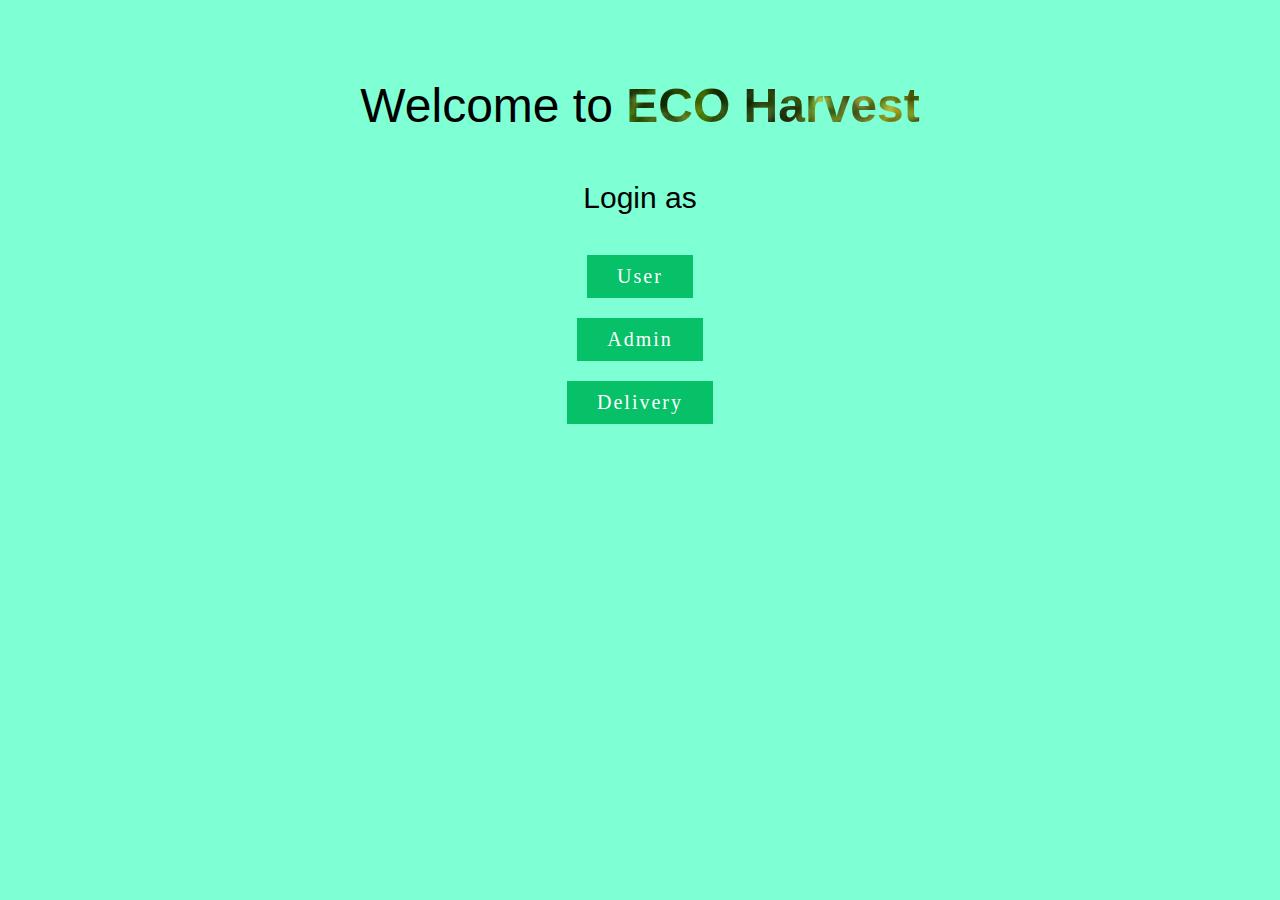
<file: index.html>
<!DOCTYPE html>
<html lang="en">
<head>
    <meta charset="UTF-8">
    <meta http-equiv="X-UA-Compatible" content="IE=edge">
    <meta name="viewport" content="width=device-width, initial-scale=1.0">
    <title>Welcome</title>
    
    <!--  --><!-- <link rel="stylesheet" href="home.css"> -->
</head>
<style>


    *{
        background-color: aquamarine
    }
@import url('https://fonts.googleapis.com/css2?family=Poppins:ital,wght@0,200;0,300;0,500;0,700;0,800;1,400;1,600&display=swap');
    


    .logo{
        padding-top: 30px;
        font-size: 35px;
        text-align: center;
        font-family: 'Poppins', sans-serif;

    }
    .para{
        text-align: center;
        font-size: 30px;
        font-family: 'Poppins', sans-serif;

    }
    a{
        /* text-align: center; */
        display: inline-block;
  /* font-size: 1em; */
  font-size: 20px;
  background:#06C167;
  padding: 10px 30px;
  /* text-transform: uppercase; */
  text-decoration: none;
  font-weight: 500;
  margin:10px auto 10px auto;
  color: #fff;
  letter-spacing: 2px;
  transition: 0.2s;
    }
    a:hover {
     letter-spacing: 6px;
    }
    .log{
        /* width: 50%; */
        margin: auto;
        display:grid;
        align-items: center;
        
    
        /* border: 1px solid black; */
        /* align-items: center; */
        
    }
    .add{
        margin: auto;
        display:inline-block;
        align-items:center;
        padding-left: 540px;
    }
    #delivery{

    }
    /* .log img{
        margin: auto;
        width: auto;
        height: auto;
    } */



<!-- <style>
    *{
        background-image: -moz-linear-gradient();
        background-color: aquamarine
        
    }
@import url('https://fonts.googleapis.com/css2?family=Poppins:ital,wght@0,200;0,300;0,500;0,700;0,800;1,400;1,600&display=swap');
    


    .logo{
        padding-top: 30px;
        font-size: 35px;
        text-align: center;
        font-family: 'Poppins', sans-serif;

    }
    .para{
        text-align: center;
        font-size: 30px;
        font-family: 'Poppins', sans-serif;

    }
    a{
        /* text-align: center; */
        display: inline-block;
  /* font-size: 1em; */
  font-size: 20px;
  background:#06C167;
  padding: 10px 30px;
  /* text-transform: uppercase; */
  text-decoration: none;
  font-weight: 500;
  margin:10px auto 10px auto;
  color: #fff;
  letter-spacing: 2px;
  transition: 0.2s;
    }
    a:hover {
     letter-spacing: 6px;
    }
    .log{
        /* width: 50%; */
        margin: auto;
        display:grid;
        align-items: center;
        
    
        /* border: 1px solid black; */
        /* align-items: center; */
        
    }
    .add{
        margin: auto;
        display:inline-block;
        align-items:center;
        padding-left: 540px;
    }
    #delivery{

    }
    /* .log img{
        margin: auto;
        width: auto;
        height: auto;
    } */ -->

@media only screen and (max-width: 768px) {
    .logo{
        font-size: 30px;
        padding:50px 50px 20px 50px;
    }
    .para{
        font-size: 20px;
    }
    a{
        font-size: 18px;
    }
    .add{
        margin: auto;
        display:inline-block;
        align-items:center;
        padding-left: 30px;
    }

}
.logos {
    font-size: 3rem;
    font-weight: 800;
    background-size: 100%;
    background-image: url("images/chickenwrap.jpg");
   -webkit-background-clip:text;
   color: hsla(0, 0%, 0%, 0);
}
.logo{
    font-size: 3rem;
}
</style>
<body>
    <p class="logo"> Welcome to <b class="logos">ECO Harvest</b></p>
    <p class="para"> Login as</p>
<div class="log">
    <!-- <img src="userlog.jpg" alt=""> -->
    <a href="home.html">User </a>
    <a href="admin.html">Admin</a>
    <a href="delivery.html">Delivery</a>
   
    <i class="fa-solid fa-moped"></i>
 
   
   
  
</div>

<div class="add">
 
</div>


    
</body>
</html>
</file>
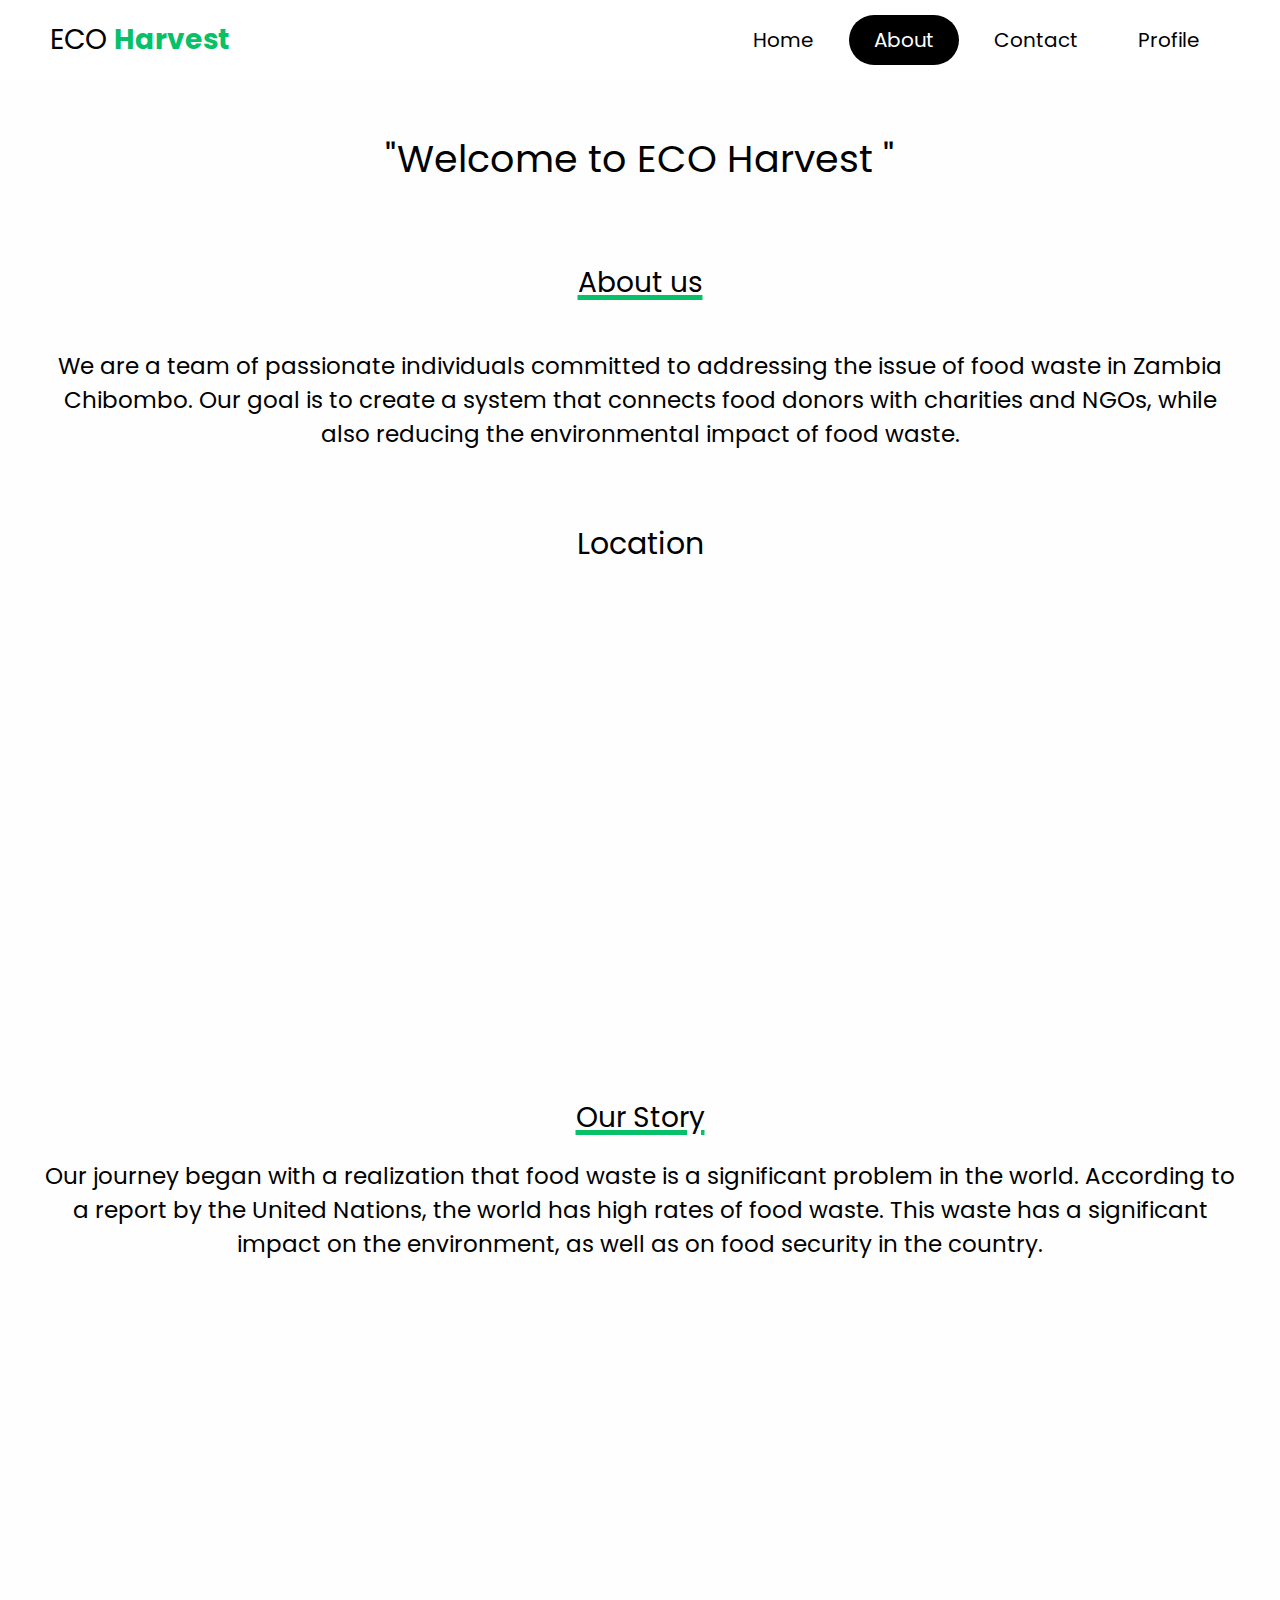
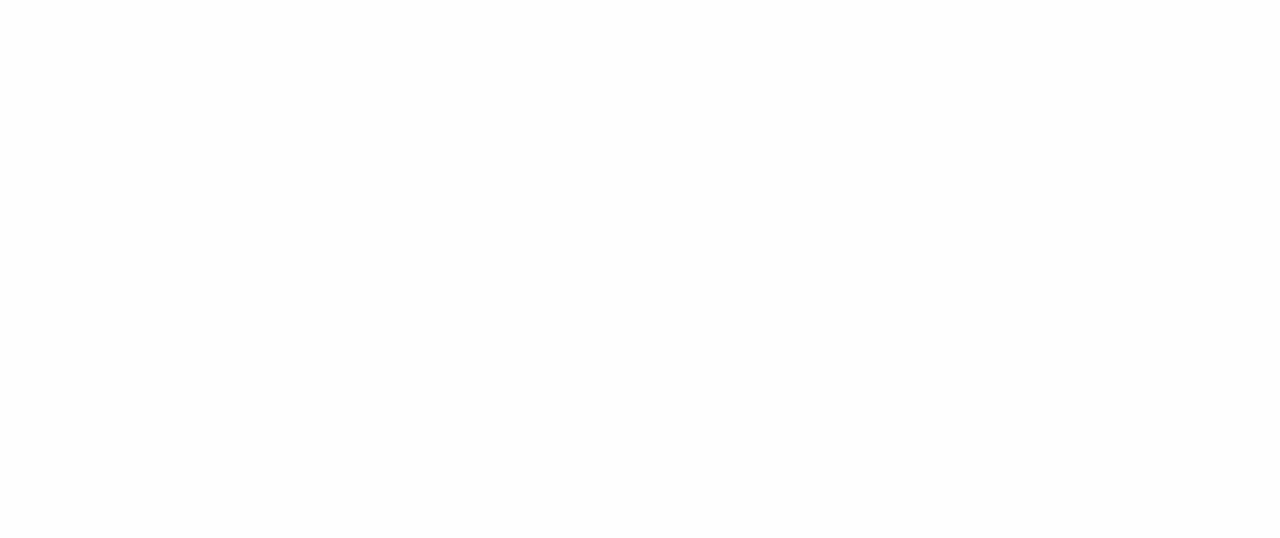
<file: about.html>
<!DOCTYPE html>
<html lang="en">
<head>
    <meta charset="UTF-8">
    <meta http-equiv="X-UA-Compatible" content="IE=edge">
    <meta name="viewport" content="width=device-width, initial-scale=1.0">
    <title>About</title>
    <link rel="stylesheet" href="home.css">
</head>
<body>
    <header>
        <div class="logo">ECO <b style="color: #06C167;">Harvest</b></div>
        <div class="hamburger">
            <div class="line"></div>
            <div class="line"></div>
            <div class="line"></div>
        </div>
        <nav class="nav-bar">
            <ul>
                <li><a href="home.html" >Home</a></li>
                <li><a href="#about" class="active" >About</a></li>
                <li><a href="contact.html" >Contact</a></li>
                <li><a href="profile.php" >Profile</a></li>
            </ul>
        </nav>
    </header>
    <script>
        hamburger=document.querySelector(".hamburger");
        hamburger.onclick =function(){
            navBar=document.querySelector(".nav-bar");
            navBar.classList.toggle("active");
        }
    </script>
    <style>
       
        
        .coverc{
          width: 100%;
          height: 400px;
          background:url('img/about3.jpg')no-repeat;
    background-size: cover;
    display: grid;
    place-items:center;
    padding-top: 8rem;
 
        } 
        .title{
          font-size: 38px;
          text-align: center;
          align-items: center; 
        }
       
        .para p{
            font-size: 23px;
            margin-left: 20px;
            margin-right: 20px;
        }
          @media (max-width: 767px) {
            .para p{
               font-size: 16px;
               /* margin-left: 10px; */
              }
            #pptslide{
                height: 200px;
                width: 300px;

            }
            #map{
              height: 200px;
                width: 300px;


            }
            #overview{
              height: 200px;
                width: 300px;
            }
            
        .title{
          font-size: 28px;
          margin: 10px;
          text-align: center;
          align-items: center; 
        }
       

          }
     
    </style>
    <br>
    <br>
    <!-- <section class="coverc">
        
    
    </section> -->
    <p class="title">"Welcome to <u> ECO Harvest</u> "</p>
    <br>
    <br>
    <br>
        <p class="heading">About us</p>
        <!-- <p  style=" font-size:30px ; text-align: center;" > ABOUT <span>US</span> </p> -->
      
         <br>
      <div class="para">
         
        <p>We are a team of passionate individuals committed to addressing the issue of food waste in Zambia Chibombo. Our goal is to create a system that connects food donors with charities and NGOs, while also reducing the environmental impact of food waste.</p>
      </div>
      <br>
 
      
    
      <br>
      


<div class="map"  style="  text-align: center; padding-bottom: 50px;" >
<p  style=" font-size:30px ;" > Location  </p>
<iframe src="https://www.google.com/maps/embed?pb=!1m18!1m12!1m3!1d3930.2518547826976!2d78.14534951744383!3d9.912970000000008!2m3!1f0!2f0!3f0!3m2!1i1024!2i768!4f13.1!3m3!1m2!1s0x3b00c5077610d357%3A0x69066b558478379a!2sThiagarajar%20College!5e0!3m2!1sen!2sin!4v1677633156837!5m2!1sen!2sin" width="777" height="473" style="border:0;" allowfullscreen="" loading="lazy" referrerpolicy="no-referrer-when-downgrade" id="map"></iframe>
     </div>


     <p class="heading"> Our Story</p>
     <div class="para">
       <p>Our journey began with a realization that food waste is a significant problem in the world. According to a report by the United Nations, the world has high rates of food waste. This waste has a significant impact on the environment, as well as on food security in the country.</p>
     </div> 
      <div class="overview"  style="  text-align: center; padding-bottom: 50px;" >
      <iframe frameborder="no" border="0" marginwidth="0" marginheight="0" width=1400 height=800 src="https://edrawcloudpublicus.s3.amazonaws.com/viewer/self/3094230/share/2023-3-2/1677763924/main.svg" id="overview"></iframe>
     </div> 
</body>
</html>
</file>
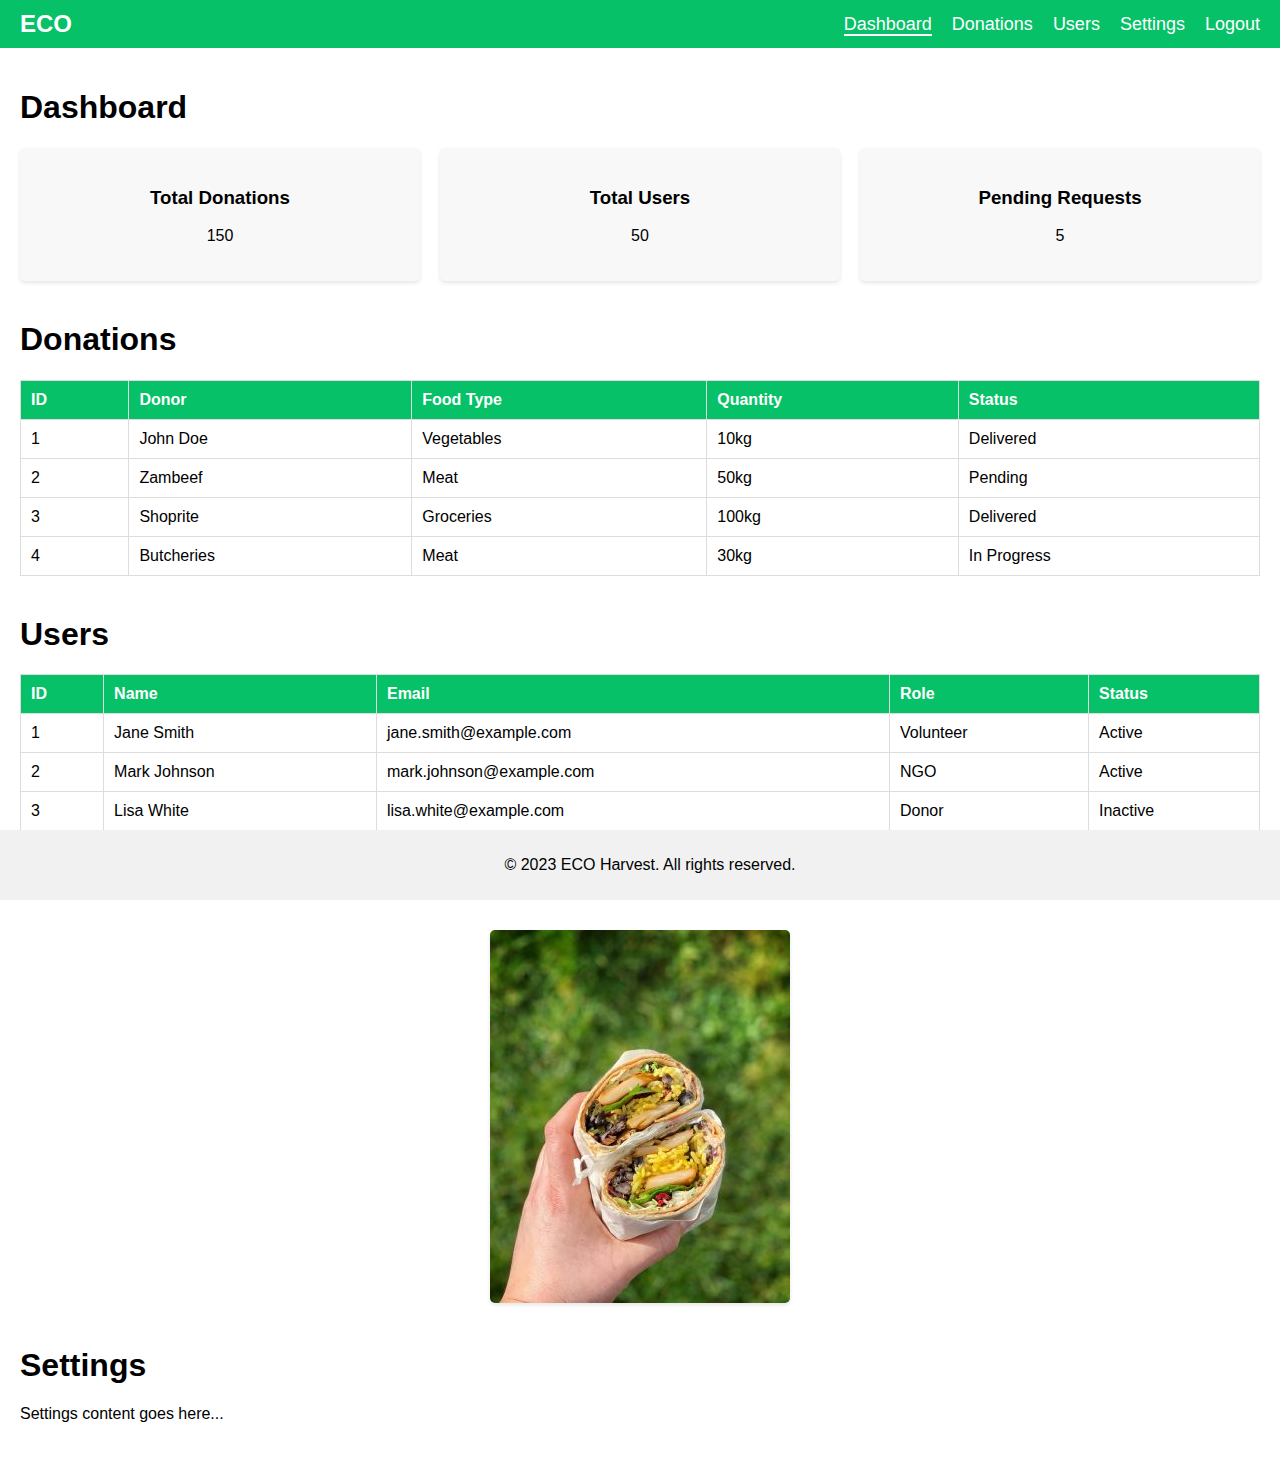
<file: admin.html>
<!DOCTYPE html>
<html lang="en">
<head>
    <meta charset="UTF-8">
    <meta http-equiv="X-UA-Compatible" content="IE=edge">
    <meta name="viewport" content="width=device-width, initial-scale=1.0">
    <title>Admin Dashboard - Food Donate</title>
    <link rel="stylesheet" href="https://cdnjs.cloudflare.com/ajax/libs/font-awesome/4.7.0/css/font-awesome.min.css">
    <style>
        body {
            font-family: Arial, sans-serif;
            margin: 0;
            padding: 0;
        }

        header {
            display: flex;
            justify-content: space-between;
            align-items: center;
            padding: 10px 20px;
            background-color: #06C167;
            color: white;
        }

        .logo {
            font-size: 24px;
            font-weight: bold;
        }

        .nav-bar ul {
            list-style: none;
            margin: 0;
            padding: 0;
            display: flex;
        }

        .nav-bar ul li {
            margin-left: 20px;
        }

        .nav-bar ul li a {
            color: white;
            text-decoration: none;
            font-size: 18px;
        }

        .nav-bar ul li a.active {
            border-bottom: 2px solid white;
        }

        main {
            padding: 20px;
        }

        .section {
            margin-bottom: 40px;
        }

        .cards {
            display: flex;
            gap: 20px;
        }

        .card {
            background-color: #f8f8f8;
            padding: 20px;
            border-radius: 5px;
            box-shadow: 0 2px 4px rgba(0,0,0,0.1);
            flex: 1;
            text-align: center;
        }

        table {
            width: 100%;
            border-collapse: collapse;
            margin-top: 20px;
        }

        table, th, td {
            border: 1px solid #ddd;
        }

        th, td {
            padding: 10px;
            text-align: left;
        }

        th {
            background-color: #06C167;
            color: white;
        }

        .featured-donations {
            text-align: center;
        }

        .featured-donations img {
            width: 100%;
            max-width: 300px;
            border-radius: 5px;
            box-shadow: 0 2px 4px rgba(0,0,0,0.1);
        }

        .footer {
            background-color: #f1f1f1;
            text-align: center;
            padding: 10px;
            position: fixed;
            bottom: 0;
            width: 100%;
        }
    </style>
</head>
<body>
    <header>
        <div class="logo">ECO <b style="color: #06C167;">Harvest</b></div>
        <nav class="nav-bar">
            <ul>
                <li><a href="#dashboard" class="active">Dashboard</a></li>
                <li><a href="#donations">Donations</a></li>
                <li><a href="#users">Users</a></li>
                <li><a href="#settings">Settings</a></li>
                <li><a href="#logout">Logout</a></li>
            </ul>
        </nav>
    </header>
    
    <main>
        <section id="dashboard" class="section">
            <h1>Dashboard</h1>
            <div class="cards">
                <div class="card">
                    <h3>Total Donations</h3>
                    <p>150</p>
                </div>
                <div class="card">
                    <h3>Total Users</h3>
                    <p>50</p>
                </div>
                <div class="card">
                    <h3>Pending Requests</h3>
                    <p>5</p>
                </div>
            </div>
        </section>

        <section id="donations" class="section">
            <h1>Donations</h1>
            <table>
                <thead>
                    <tr>
                        <th>ID</th>
                        <th>Donor</th>
                        <th>Food Type</th>
                        <th>Quantity</th>
                        <th>Status</th>
                    </tr>
                </thead>
                <tbody>
                    <tr>
                        <td>1</td>
                        <td>John Doe</td>
                        <td>Vegetables</td>
                        <td>10kg</td>
                        <td>Delivered</td>
                    </tr>
                    <tr>
                        <td>2</td>
                        <td>Zambeef</td>
                        <td>Meat</td>
                        <td>50kg</td>
                        <td>Pending</td>
                    </tr>
                    <tr>
                        <td>3</td>
                        <td>Shoprite</td>
                        <td>Groceries</td>
                        <td>100kg</td>
                        <td>Delivered</td>
                    </tr>
                    <tr>
                        <td>4</td>
                        <td>Butcheries</td>
                        <td>Meat</td>
                        <td>30kg</td>
                        <td>In Progress</td>
                    </tr>
                </tbody>
            </table>
        </section>

        <section id="users" class="section">
            <h1>Users</h1>
            <table>
                <thead>
                    <tr>
                        <th>ID</th>
                        <th>Name</th>
                        <th>Email</th>
                        <th>Role</th>
                        <th>Status</th>
                    </tr>
                </thead>
                <tbody>
                    <tr>
                        <td>1</td>
                        <td>Jane Smith</td>
                        <td>jane.smith@example.com</td>
                        <td>Volunteer</td>
                        <td>Active</td>
                    </tr>
                    <tr>
                        <td>2</td>
                        <td>Mark Johnson</td>
                        <td>mark.johnson@example.com</td>
                        <td>NGO</td>
                        <td>Active</td>
                    </tr>
                    <tr>
                        <td>3</td>
                        <td>Lisa White</td>
                        <td>lisa.white@example.com</td>
                        <td>Donor</td>
                        <td>Inactive</td>
                    </tr>
                </tbody>
            </table>
        </section>

        <section id="featured-donations" class="section">
            <h1>Featured Donations</h1>
            <div class="featured-donations">
                <img src="images/chickenwrap.jpg" alt="Featured Donation">
            </div>
        </section>

        <section id="settings" class="section">
            <h1>Settings</h1>
            <p>Settings content goes here...</p>
        </section>
    </main>

    <footer class="footer">
        <p>&copy; 2023 ECO Harvest. All rights reserved.</p>
    </footer>
</body>
</html>
</file>
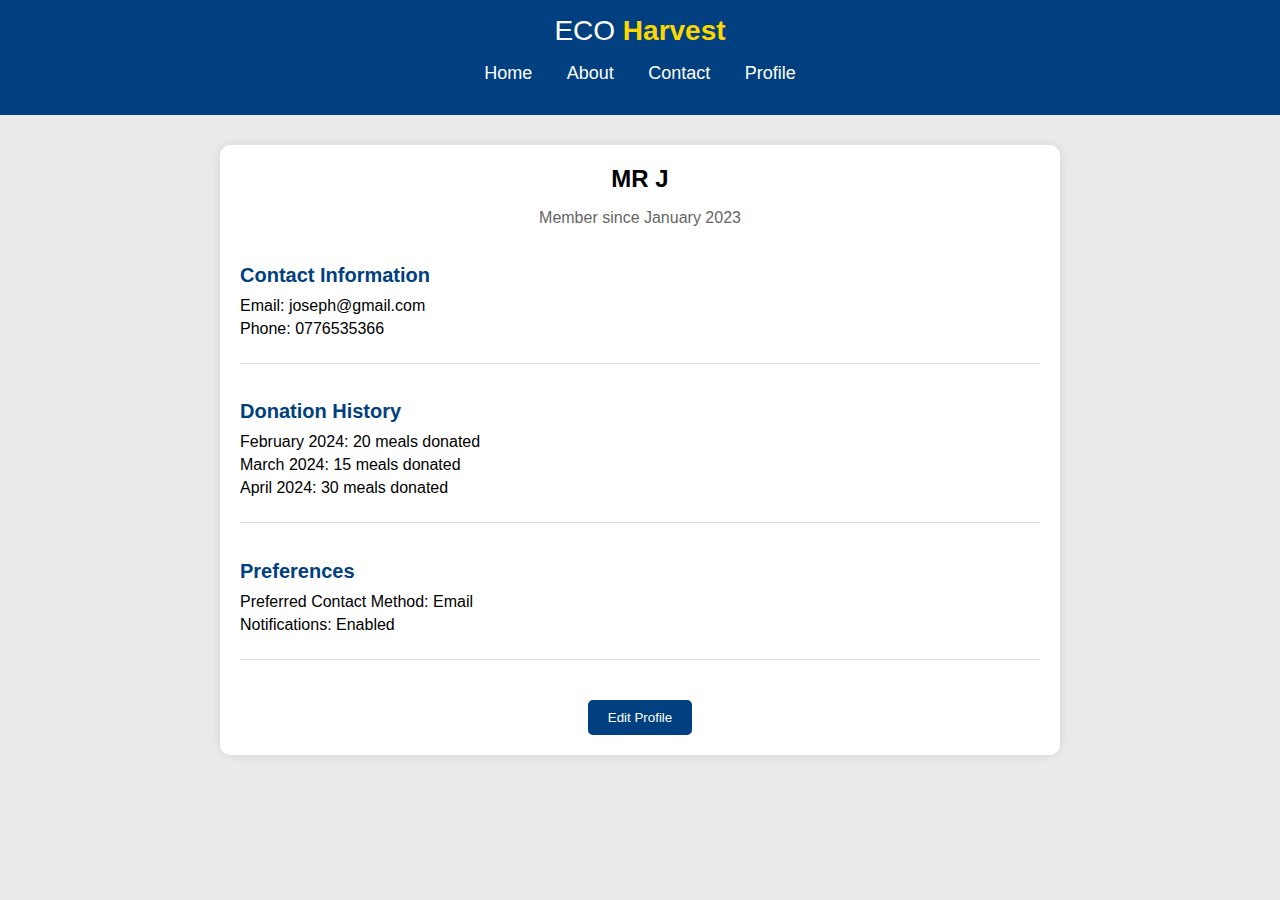
<file: profile.html>
<!DOCTYPE html>
<html lang="en">
<head>
    <meta charset="UTF-8">
    <meta http-equiv="X-UA-Compatible" content="IE=edge">
    <meta name="viewport" content="width=device-width, initial-scale=1.0">
    <title>User Profile - ECO Harvest</title>
    <style>
        body {
            font-family: 'Helvetica', sans-serif;
            margin: 0;
            padding: 0;
            box-sizing: border-box;
            background-color: #eaeaea;
        }
        header {
            background: #004080;
            color: white;
            padding: 15px;
            text-align: center;
        }
        .logo {
            font-size: 28px;
        }
        .nav-bar ul {
            list-style: none;
            padding: 0;
        }
        .nav-bar ul li {
            display: inline;
            margin: 0 15px;
        }
        .nav-bar ul li a {
            color: white;
            text-decoration: none;
            font-size: 18px;
        }
        .profile-container {
            max-width: 800px;
            margin: 30px auto;
            background: white;
            padding: 20px;
            border-radius: 10px;
            box-shadow: 0 0 10px rgba(0,0,0,0.1);
        }
        .profile-header {
            text-align: center;
            margin-bottom: 20px;
        }
        .profile-header h1 {
            margin: 0;
            font-size: 24px;
        }
        .profile-header p {
            color: #666;
        }
        .profile-content {
            display: flex;
            flex-direction: column;
            gap: 20px;
        }
        .profile-section {
            border-bottom: 1px solid #ddd;
            padding-bottom: 20px;
        }
        .profile-section:last-child {
            border-bottom: none;
        }
        .profile-section h2 {
            font-size: 20px;
            color: #004080;
            margin-bottom: 10px;
        }
        .profile-section p {
            margin: 5px 0;
        }
        .profile-section input {
            width: 100%;
            padding: 8px;
            margin: 5px 0;
            border: 1px solid #ddd;
            border-radius: 5px;
        }
        .edit-profile {
            text-align: center;
            margin-top: 20px;
        }
        .edit-profile button {
            background: #004080;
            color: white;
            border: none;
            padding: 10px 20px;
            border-radius: 5px;
            cursor: pointer;
        }
        .edit-profile button:hover {
            background: #003366;
        }
    </style>
</head>
<body>
    <header>
        <div class="logo">ECO <b style="color: #FFD700;">Harvest</b></div>
        <nav class="nav-bar">
            <ul>
                <li><a href="index.html">Home</a></li>
                <li><a href="about.html">About</a></li>
                <li><a href="contact.html">Contact</a></li>
                <li><a href="profile.html" class="active">Profile</a></li>
            </ul>
        </nav>
    </header>
    <div class="profile-container">
        <div class="profile-header">
            <h1>MR J</h1>
            <p>Member since January 2023</p>
        </div>
        <div class="profile-content">
            <div class="profile-section">
                <h2>Contact Information</h2>
                <p>Email: <span class="profile-info" id="email">joseph@gmail.com</span><input class="profile-input" id="email-input" type="email" value="johndoe@example.com" style="display:none;"></p>
                <p>Phone: <span class="profile-info" id="phone">0776535366</span><input class="profile-input" id="phone-input" type="tel" value="(+00) 1234 567 890" style="display:none;"></p>
            </div>
            <div class="profile-section">
                <h2>Donation History</h2>
                <p>February 2024: 20 meals donated</p>
                <p>March 2024: 15 meals donated</p>
                <p>April 2024: 30 meals donated</p>
            </div>
            <div class="profile-section">
                <h2>Preferences</h2>
                <p>Preferred Contact Method: <span class="profile-info" id="contact-method">Email</span>
                   <select class="profile-input" id="contact-method-input" style="display:none;">
                       <option value="Email" selected>Email</option>
                       <option value="Phone">Phone</option>
                   </select>
                </p>
                <p>Notifications: <span class="profile-info" id="notifications">Enabled</span>
                   <select class="profile-input" id="notifications-input" style="display:none;">
                       <option value="Enabled" selected>Enabled</option>
                       <option value="Disabled">Disabled</option>
                   </select>
                </p>
            </div>
            <div class="edit-profile">
                <button id="edit-button">Edit Profile</button>
                <button id="save-button" style="display:none;">Save Changes</button>
            </div>
        </div>
    </div>
    <script>
        document.getElementById('edit-button').addEventListener('click', function() {
            var profileInfo = document.querySelectorAll('.profile-info');
            var profileInputs = document.querySelectorAll('.profile-input');
            profileInfo.forEach(function(info) {
                info.style.display = 'none';
            });
            profileInputs.forEach(function(input) {
                input.style.display = 'block';
            });
            document.getElementById('edit-button').style.display = 'none';
            document.getElementById('save-button').style.display = 'inline-block';
        });

        document.getElementById('save-button').addEventListener('click', function() {
            var email = document.getElementById('email-input').value;
            var phone = document.getElementById('phone-input').value;
            var contactMethod = document.getElementById('contact-method-input').value;
            var notifications = document.getElementById('notifications-input').value;

            document.getElementById('email').textContent = email;
            document.getElementById('phone').textContent = phone;
            document.getElementById('contact-method').textContent = contactMethod;
            document.getElementById('notifications').textContent = notifications;

            var profileInfo = document.querySelectorAll('.profile-info');
            var profileInputs = document.querySelectorAll('.profile-input');
            profileInfo.forEach(function(info) {
                info.style.display = 'inline';
            });
            profileInputs.forEach(function(input) {
                input.style.display = 'none';
            });
            document.getElementById('edit-button').style.display = 'inline-block';
            document.getElementById('save-button').style.display = 'none';
        });
    </script>
</body>
</html>
</file>
<file: home.css>
@import url('https://fonts.googleapis.com/css2?family=Poppins:ital,wght@0,200;0,300;0,500;0,700;0,800;1,400;1,600&display=swap');
:root{
  --navcolor:white;
  --navfont:black;
  --green:#06C167;
  --box-shadow:0 .5rem 1rem rgba(0,0,0.1)
}
*{
  
  margin: 0;
  padding: 0;
  list-style: none;
  text-decoration: none;
  /* font-family:sans-serif; */
  box-sizing: border-box;
  font-family: 'Poppins', sans-serif;

}
body{
  background-color: #fefefe;
    /* margin: 0; */
  /* padding: 0; */

}
/* navigation bar  */
header{
  width: 100%;
  height: 80px;
  background-color: var(--navcolor);
  display: flex;
  justify-content: space-between;
  align-items: center;
  padding: 0 100px;
}
.logo{
  font-size: 28px;
  color:var(--navfont);
}
.hamburger{
  display:none;
}
.nav-bar ul{
  display: flex;
}
.nav-bar ul li a{
   display: block;
   color: var(--navfont);
   font-size: 20px ;
   padding:10px 25px;
   border-radius: 50px;
   transition: 0.2s;
   margin: 0 5px;

}
.nav-bar ul li a:hover{
  color: var(--navcolor);
  background-color: var(--navfont);
  border-radius: 50px;
}
.nav-bar ul li a.active{
  color:var(--navcolor);
  background-color: var(--navfont);
  /* border-bottom: 8px solid #06C167; */
 

}
@media only screen and (max-width:1320px){
  header{
    padding:0 50px;
  }
  .banner{
    width: 100%;
    height: 90vh;
    background:url('cover.jpeg')no-repeat;
  background-size: cover;
  display: grid;
  place-items:center;
  padding-top: 8rem;
  }
}
@media only screen and (max-width:1100px){
  header{
    padding:0 30px;
  }
}
@media only screen and (max-width:900px){
  
  .hamburger{
    display: block;
    cursor: pointer;
  }
  .hamburger .line{
    width:30px;
    height: 3px;
    background-color:var(--navfont);
    margin: 6px 0;
  }
  .nav-bar{
    height: 0;
    position: absolute;
    top:80px;
    left: 0;
    right: 0;
    width: 100vw;
    background-color: #06C167;
    transition: 0.2s;
    overflow: hidden;

  }
  .nav-bar.active {
    height: 450px;
    z-index: 10;
  }
 
  .nav-bar ul{
    display: block;
    width:fit-content;
    margin: 80px auto 0 auto;
    text-align: center;
    transition: 0.5s;
    opacity: 0;

  }
  .nav-bar.active ul {
    opacity: 1;

  }
  .nav-bar ul li a{
    margin-bottom: 12px;

  }
  .banner{
    background-image: none;
  }
}
/* nav end */

.banner{
  width: auto;
  height: auto;
  background:url('img/coverimage.jpeg')no-repeat;
  background-size: cover;
  display: grid;
  place-items:center;
  padding-top: 8rem;
}
@media only screen   
and (min-device-width : 1200px)  
  {


    .banner{
      
      align-items: flex-end;
    width: 100%;
     height:80vh;
    background:url('img/coverimage.jpeg')no-repeat;
    background-size: cover;
    display: grid;
    padding-top: 8rem;
    }
    .wrapper{
      padding:20px 40px 20px 40px;
    }
    
  
  }
.content
{
  padding: 20px;
  background-color: #06C167;

  z-index: 0;
}

.content p
{
  
  font-size: 1.1em;
  color:white;
  margin: 20px 0;
  font-weight: 400;
  max-width: 700px;
}
.banner a
{
  display: inline-block;
  font-size: 1em;
  background: #111;
  padding: 10px 30px;
  text-transform: uppercase;
  text-decoration: none;
  font-weight: 500;
  margin-top: 10px;
  color: #fff;
  letter-spacing: 2px;
  transition: 0.2s;
}
.banner a:hover
{
  letter-spacing: 6px;
}
.msg{
  height: 300px;
}


/* footer */
.footer {
  background-color: #414141;
  width: 100%;
  text-align: left;
  font-family: ;
  font-weight: bold;
  font-size: 16px;
  padding: 50px;
  margin-top: 50px;
}

.footer .footer-left,
.footer .footer-center,
.footer .footer-right {
  display: inline-block;
  vertical-align: top;
}


/* footer left*/

.footer .footer-left {
  width: 33%;
  padding-right: 15px;
}

.footer .about {
  line-height: 20px;
  color: #ffffff;
  font-size: 13px;
  font-weight: normal;
  margin: 0;
}

.footer .about span {
  display: block;
  color: #ffffff;
  font-size: 14px;
  font-weight: bold;
  margin-bottom: 20px;
}


/* footer center*/

.footer .footer-center {
  width: 30%;

}






.footer .footer-center p {
  display: inline-block;
  color: #ffffff;
  vertical-align: middle;
  margin: 0;
}

.footer .footer-center p span {
  display: block;
  color: #ffffff;
  font-size: 14px;
  font-weight: bold;
  margin-bottom: 20px;
}

.footer .footer-center p a {
  color: #06C167;
  text-decoration: none;
}


/* footer right*/

.footer .footer-right {
  width: 35%;
}

.footer h2 {
  color: #ffffff;
  font-size: 36px;
  font-weight: normal;
  margin: 0;
}

.footer h2 span {
  color: #06C167;
}

.footer .menu {
  color: #ffffff;
  margin: 20px 0 12px;
  padding: 0;
}

.footer .menu a {
  display: inline-block;
  line-height: 1.8;
  text-decoration: none;
  color: inherit;
}

.footer .menu a:hover {
  color: #06C167;
}

.footer .name {
  color: #06C167;
  font-size: 14px;
  font-weight: normal;
  margin: 0;
}
.deli .para{
  font-size: 30px;
  text-align: center;
}
.para{
  font-size: 20px;
  text-align: center;
  padding: 20px;
}

@media (max-width: 767px) {
  .content{
    /* padding: 10px; */
  }
  .deli .para{
    font-size: 23px; 
    text-align: center;
    

  }
  .deli img{
   width: 100%;
   height: 100%;
  }
  
  .footer {
    font-size: 14px;
  }
  .footer .footer-left,
  .footer .footer-center,
  .footer .footer-right {
    display: block;
    width: 100%;
    margin-bottom: 60px;
    text-align: center;
  }
  .sociallist{
  
    padding-left: 60px;
    
  }
  
      

  
}

/* social */
.sociallist{

}
.social
{
  
  position: absolute;
  display: flex;
  justify-content: center;
  align-items: center;
}
.social li
{
  list-style: none;

}
.social li a
{
  display: inline-block;
  filter: invert(1);
  transform: scale(0.5);
  transition: 0.5s;
  
}
.social li a:hover
{
  transform: scale(0.5) translateY(-15px);
}

/* photo */

.photo{
  padding: 20px;
}

.wrapper{
  display: grid;
  grid-template-columns: repeat(auto-fit,minmax(200px,1fr));
  grid-gap: 10px;
  align-items: center;
}
.box{
  overflow: hidden;
  border-radius: 20px;
  
}
.wrapper img{
  width: 100%;
  height: 100%;
  border-radius: 20px;
  transition: 0.5s all  ease-in-out;
}
.wrapper img:hover{
  transform: scale(.9);

}
.heading{
 font-size: 28px;
 text-align: center;
 align-items: center; 
 text-decoration: underline 5px;
 text-decoration-color: #06C167;
}
.heading:hover{
  /* letter-spacing: 3px; */
}
.ebony{
  background-image: url(images/eye-for-ebony-UzomZB3cz-I-unsplash.jpg);
  background-size: cover;
  background-position: center;
 width: 100%;
  height: 500px;
}
</file>
